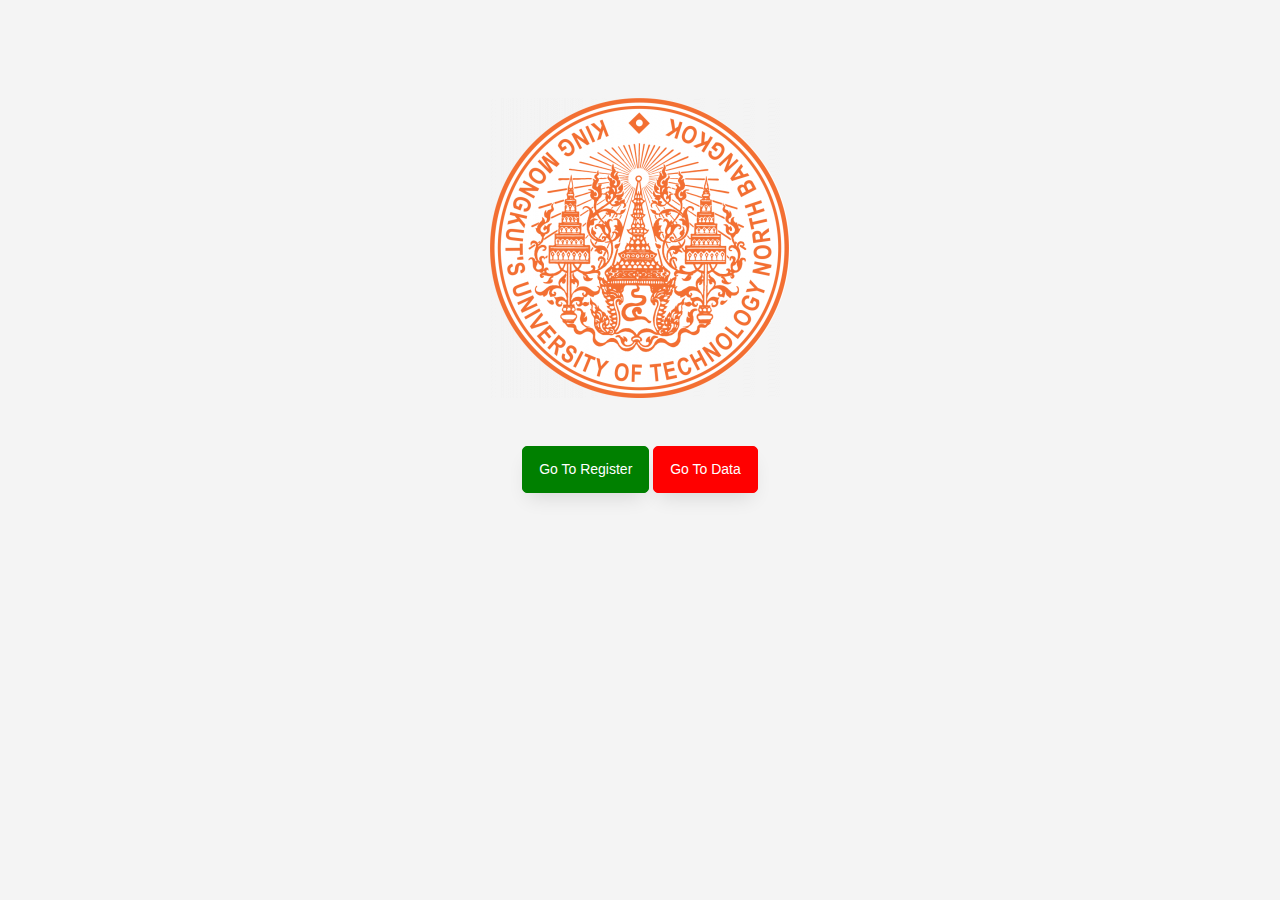
<file: index.html>
<!doctype html>
<html lang="en">
  <head>
  	<title>INDEX</title>
    <meta charset="utf-8">
    <meta name="viewport" content="width=device-width, initial-scale=1, shrink-to-fit=no">

	<link href='https://fonts.googleapis.com/css?family=Roboto:400,100,300,700' rel='stylesheet' type='text/css'>

	<link rel="stylesheet" href="https://stackpath.bootstrapcdn.com/font-awesome/4.7.0/css/font-awesome.min.css">
	
	<link rel="stylesheet" href="css/style.css">

	</head>
	<body >
		
	<section class="ftco-section">
		<div class="container">
			<div class="row justify-content-center">
				<div class="col-md-6 text-center mb-5">
					
					<img src="image/logokmutnb.png" alt="logokmutnb">
					
				</div>
			</div>
			<div class="col-md-12 text-center mb-5">
				<div class="form-group">
					<a href="register.html" >
					<input type="submit" value="Go To Register" class="btn btn-primary" >
					</a>
					<div class="submitting"></div>
					
					<a href="data.html" >
						<input type="submit" value="Go To Data" class="btn btn-primary2" >
						</a>
						<div class="datting"></div>
					
				</div>
			</div>
		</div>

								
	</section>

	</body>
</html>
</file>
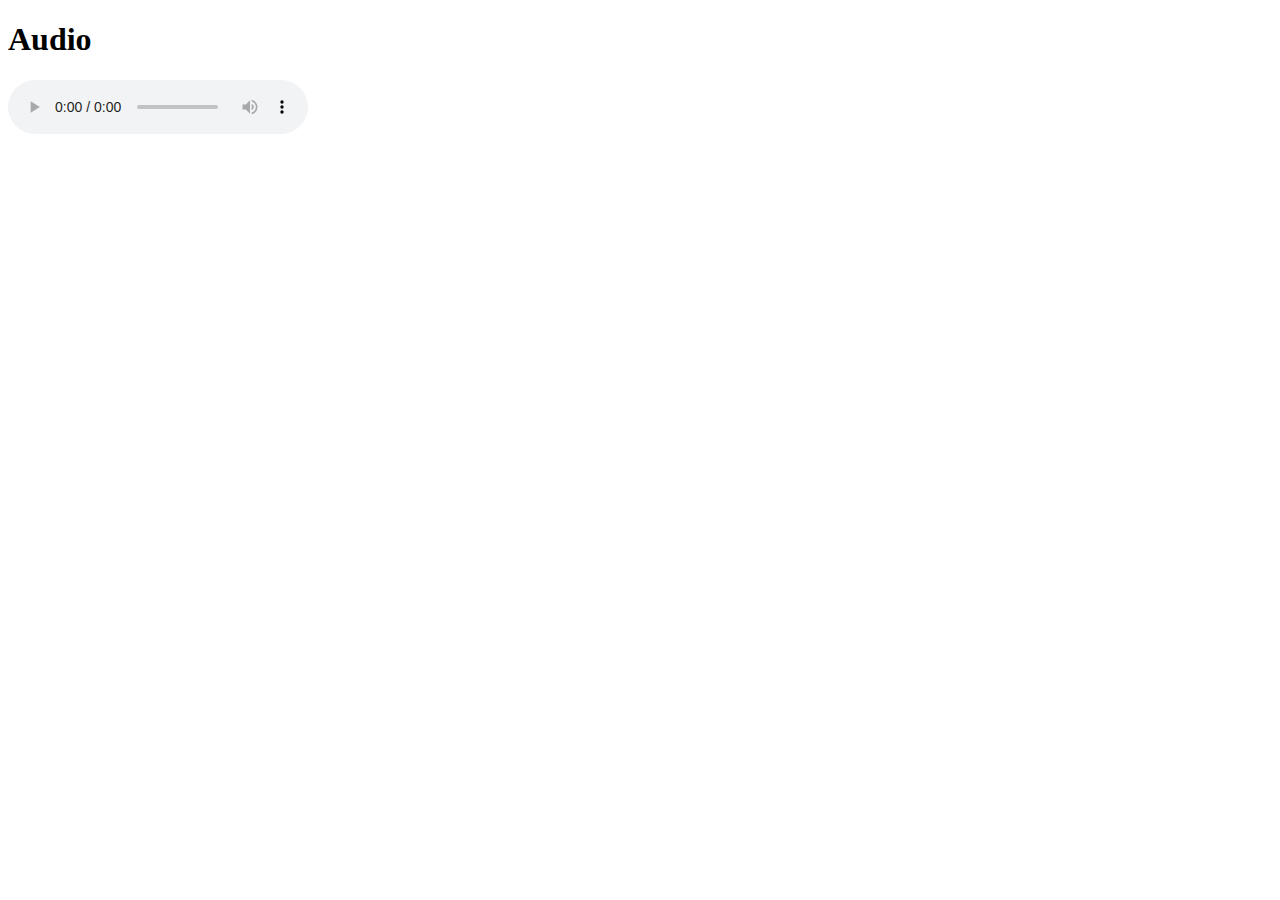
<file: audio.html>
<!DOCTYPE html>
<html lang="en">
<head>
    <meta charset="UTF-8">
    <meta http-equiv="X-UA-Compatible" content="IE=edge">
    <meta name="viewport" content="width=device-width, initial-scale=1.0">
    <title>Audio</title>
</head>
<body>
    <h1>Audio</h1>
    <audio controls>
        <source src="">
    </audio>
    
 
</body>
</html>
</file>
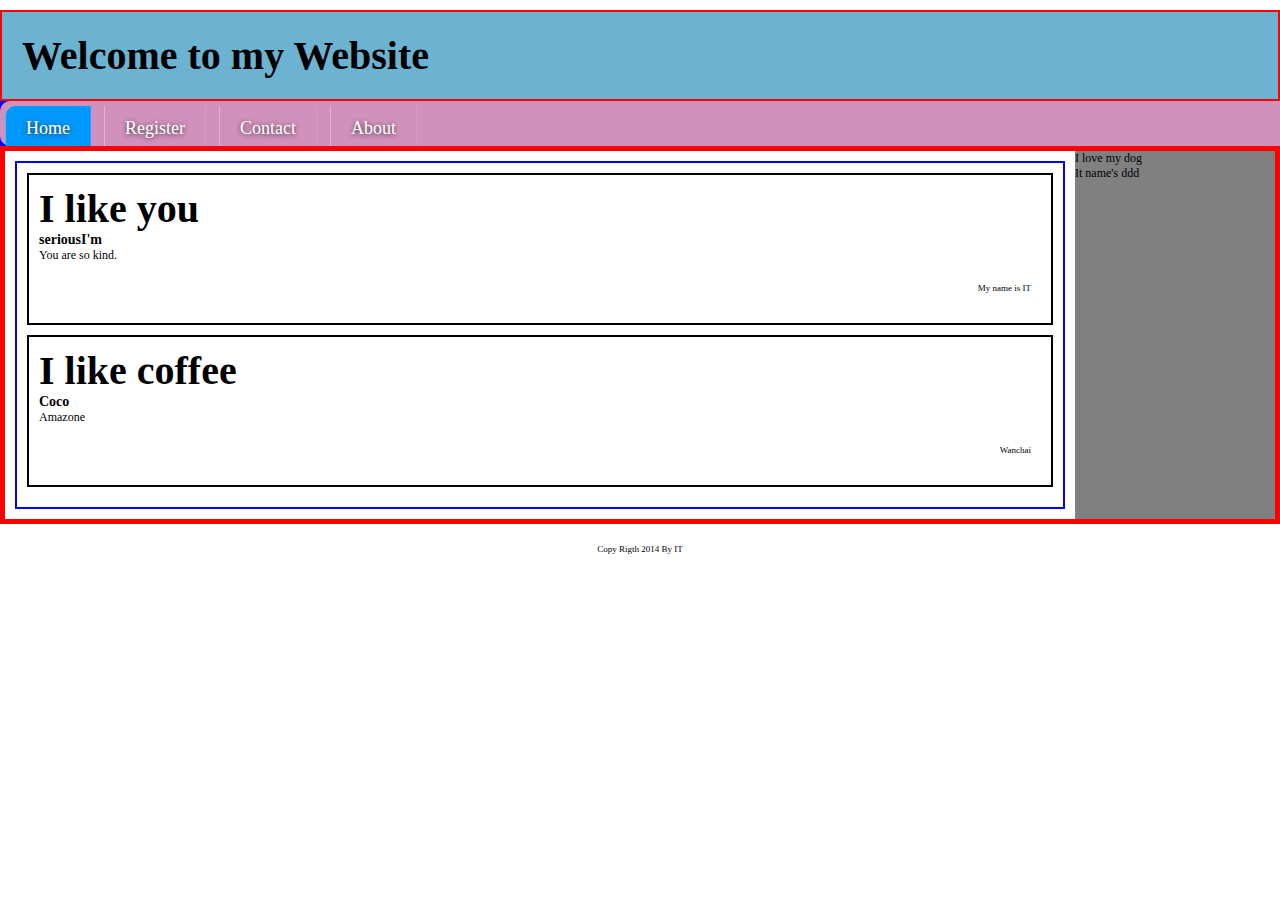
<file: First.html>
<!DOCTYPE html>
<html>
<head>
    <meta charset="utf-8">
    <title>MY WEB SITE</title>
    <link rel="stylesheet" href="css/main.css">
        
</head>
<body>
    <div id="wrapper">
    <header><h1>Welcome to my Website</h1></header>

            <nav>
                <ul id="nav">
                    <li id="home"><a href="">Home</a></li>
                    <li><a href="">Register</a></li>
                    <li><a href="">Contact</a></li>
                    <li><a href="">About</a></li>
                </ul>
            </nav>
            <div id="sec_wrapper">
                <section>
                    <article>
                        <header>
                            <hgroup>
                                <h1>I like you</h1>
                                <h2>seriousI'm </h2>
                                </hgroup>
                                <p>You are so kind.</p>
                                <footer>My name is IT</footer>
                        </header>
                    </article>

                    <article>
                        <header>
                            <hgroup>
                                <h1>I like coffee</h1>
                                <h2>Coco</h2>
                                </hgroup>
                                <p>Amazone</p>
                                <footer>Wanchai</footer>
                        </header>
                    </article>

                </section>
                    <aside>
                        <h4>I love my dog</h4>
                        <p>It name's ddd</p>
                    </aside>
            </div>
                    <footer>Copy Rigth 2014 By IT</footer>
            </div>
</body>
</html>
</file>
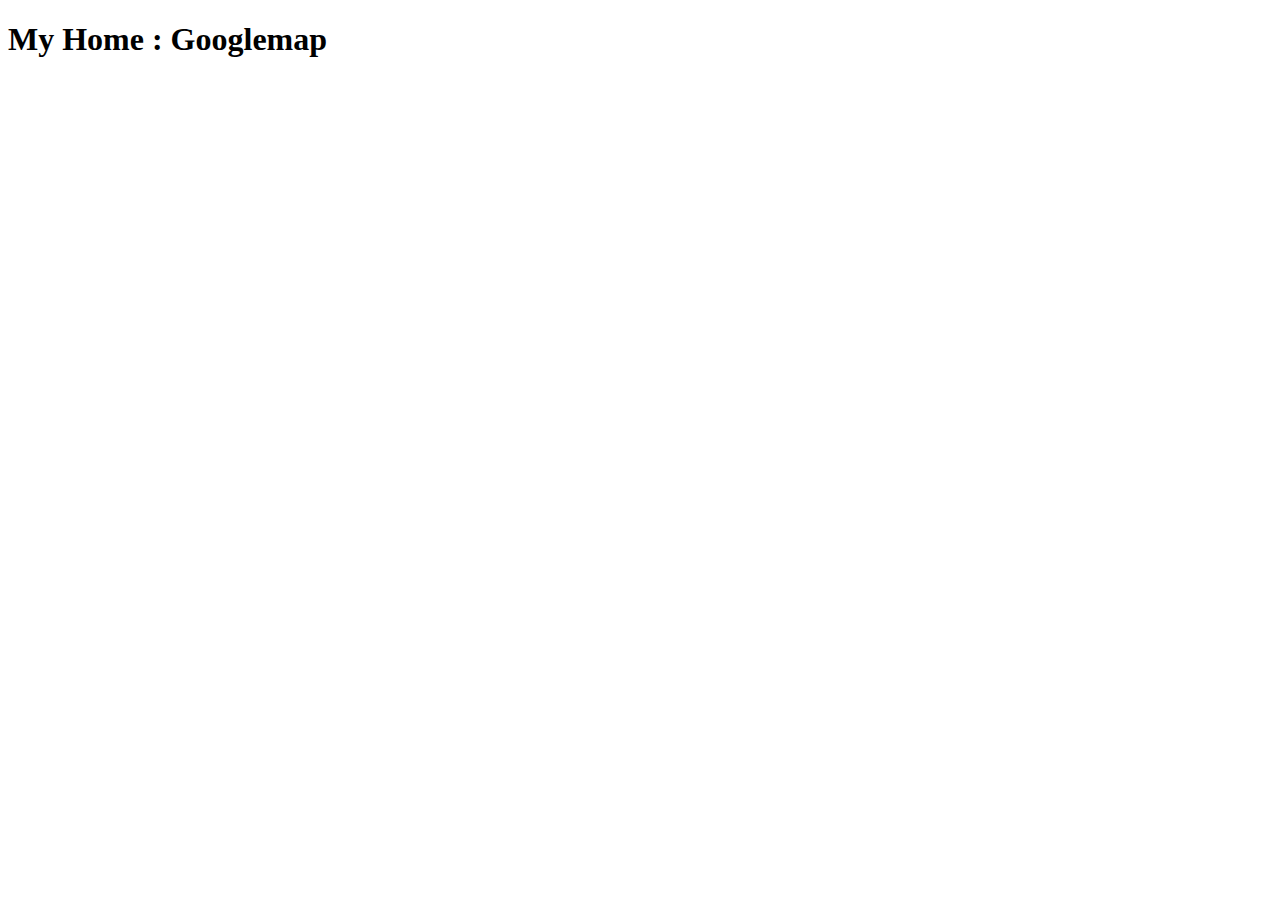
<file: googlemap.html>
<!DOCTYPE html>
<html lang="en">
<head>
    <meta charset="UTF-8">
    <meta http-equiv="X-UA-Compatible" content="IE=edge">
    <meta name="viewport" content="width=device-width, initial-scale=1.0">
    <title>Googlemap</title>
</head>
<body>
    <h1>My Home : Googlemap</h1>
    <iframe src="https://www.google.com/maps/embed?pb=!1m18!1m12!1m3!1d1331.6379617824828!2d101.24395420826302!3d12.701923165285127!2m3!1f0!2f0!3f0!3m2!1i1024!2i768!4f13.1!3m3!1m2!1s0x3102fb8260717a7b%3A0xb8e3c3f446e62fbe!2z4LiV4Liz4Lia4Lil4LiX4Lix4Lia4Lih4LiyIOC4reC4s-C5gOC4oOC4reC5gOC4oeC4t-C4reC4h-C4o-C4sOC4ouC4reC4hyDguKPguLDguKLguK3guIcgMjEwMDA!5e1!3m2!1sth!2sth!4v1634028630083!5m2!1sth!2sth" width="600" height="450" style="border:0;" allowfullscreen="" loading="lazy"></iframe>
 
</body>
</html>
</file>
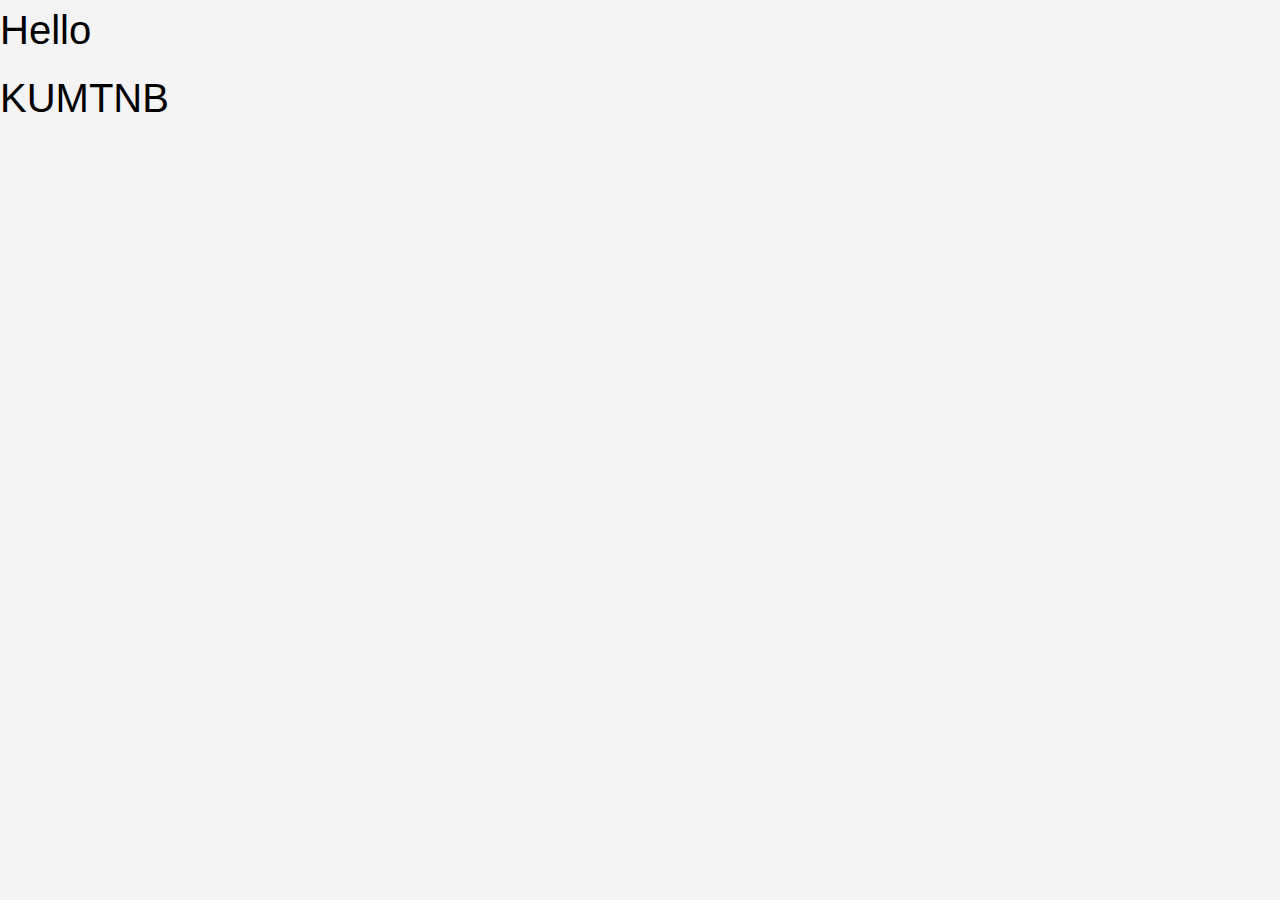
<file: hello.html>
<!DOCTYPE html>
<html lang="en">
    <head>
        
      <meta charset="utf-8">
      <meta name="viewport" content="width=device-width, initial-scale=1, shrink-to-fit=no">
  
      <link rel="stylesheet" href="css/style.css">
      <title>Document</title>
      </head>
    <body>
        <h1>Hello</h1>
        <h1>KUMTNB</h1>
    </body>
</html>
</file>
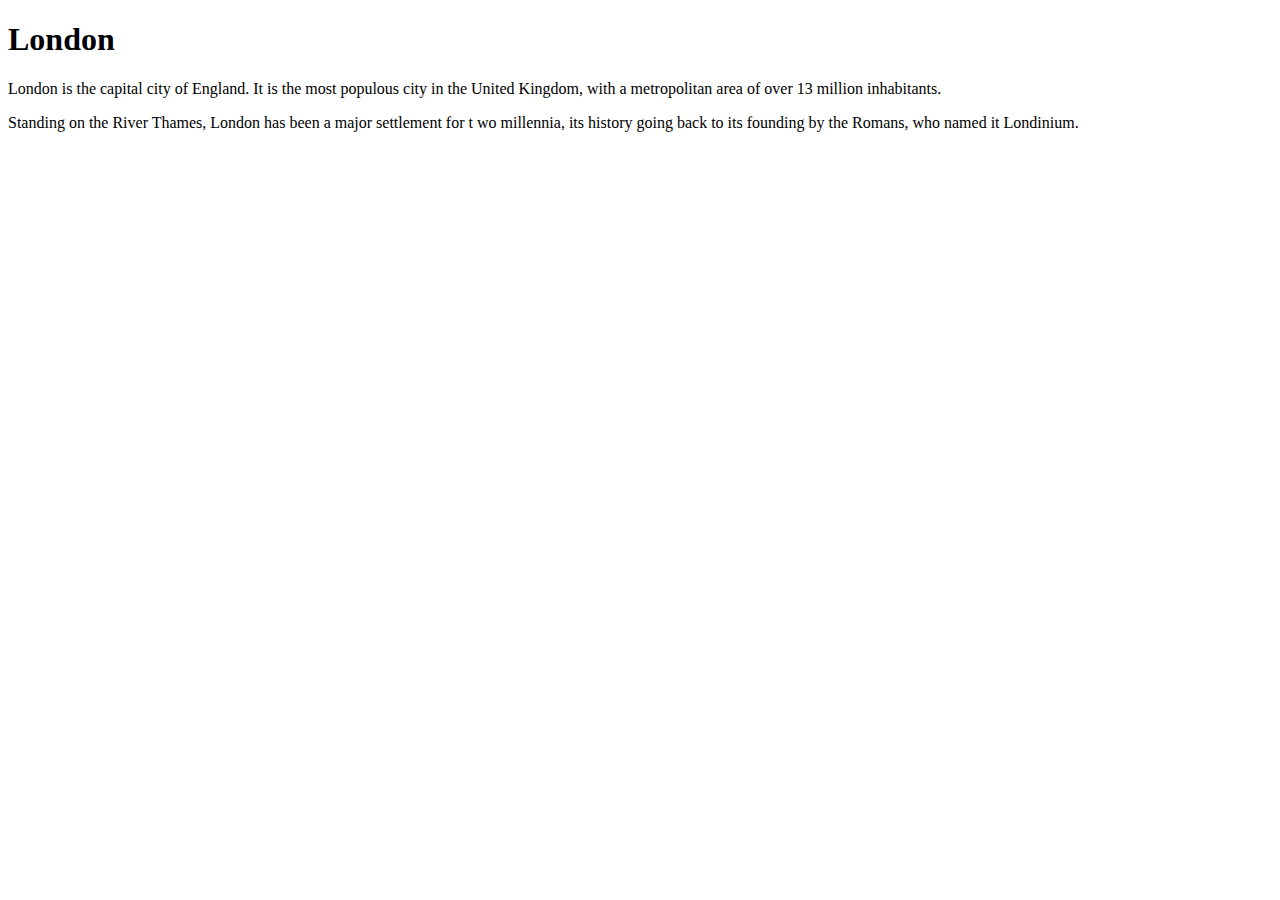
<file: london.html>
<!DOCTYPE html>
<html lang="en">
<head>
    <meta charset="UTF-8">
    <meta http-equiv="X-UA-Compatible" content="IE=edge">
    <meta name="viewport" content="width=device-width, initial-scale=1.0">
    <title>Document</title>
</head>
<body>
    <h1>London</h1>
    <p>London is the capital city of England. It is the most populous city in the  United Kingdom, with a metropolitan area of over 13 million inhabitants.</p>
    <p>Standing on the River Thames, London has been a major settlement for t
wo millennia, its history going back to its founding by the Romans, who named it Londinium.</p>
 
</body>
</html>
</file>
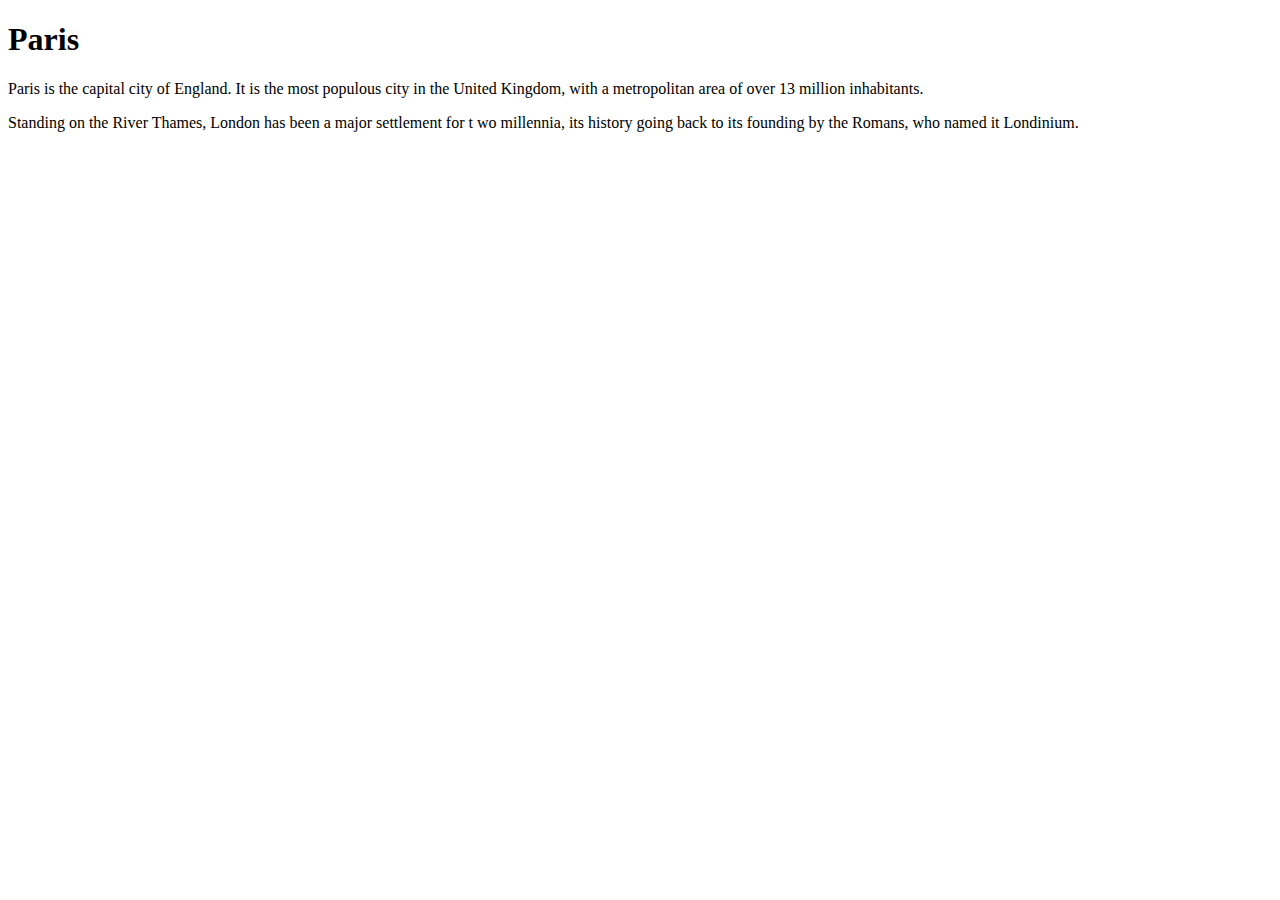
<file: paris.html>
<!DOCTYPE html>
<html lang="en">
<head>
    <meta charset="UTF-8">
    <meta http-equiv="X-UA-Compatible" content="IE=edge">
    <meta name="viewport" content="width=device-width, initial-scale=1.0">
    <title>Document</title>
</head>
<body>
    <h1>Paris</h1>
    <p>Paris is the capital city of England. It is the most populous city in the  United Kingdom, with a metropolitan area of over 13 million inhabitants.</p>
    <p>Standing on the River Thames, London has been a major settlement for t
wo millennia, its history going back to its founding by the Romans, who named it Londinium.</p>
 
</body>
</html>
</file>
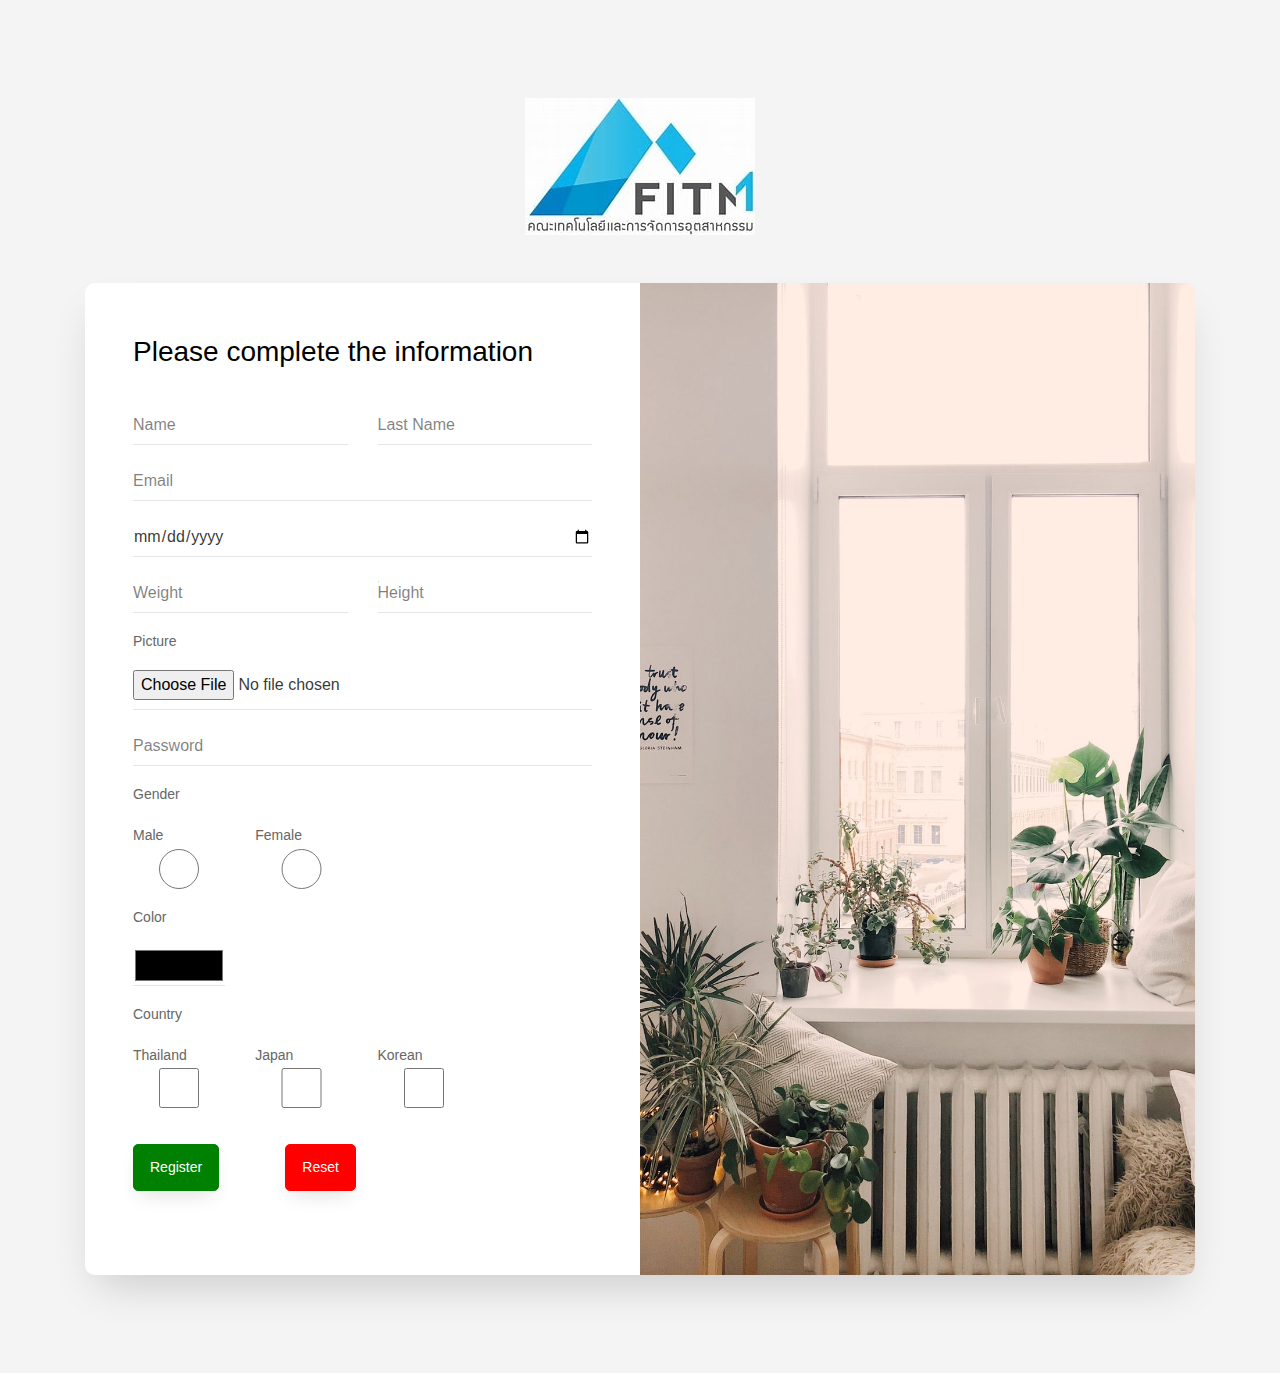
<file: register.html>
<!doctype html>
<html lang="en">
  <head>
  	<title>REGISTER</title>
    <meta charset="utf-8">
    <meta name="viewport" content="width=device-width, initial-scale=1, shrink-to-fit=no">

	<link href='https://fonts.googleapis.com/css?family=Roboto:400,100,300,700' rel='stylesheet' type='text/css'>

	<link rel="stylesheet" href="https://stackpath.bootstrapcdn.com/font-awesome/4.7.0/css/font-awesome.min.css">
	
	<link rel="stylesheet" href="css/style.css">

	</head>
	<body>
	<section class="ftco-section">
		<div class="container">
			<div class="row justify-content-center">
				<div class="col-md-6 text-center mb-5">
					
					<img src="image/logoFITM.jfif" alt="logoFITM">
					
				</div>
			</div>
			<div class="row justify-content-center">
				<div class="col-md-12">
					<div class="wrapper">
						<div class="row no-gutters">
							<div class="col-lg-6">
								<div class="contact-wrap w-100 p-md-5 p-4">
								<h3>Please complete the information</h3>
								<div id="form-message-warning" class="mb-4"></div> 
								<div class="row mb-4">
								<div class="col-md-4">
								<div class="dbox w-100 d-flex align-items-start">	
						        </div>
								</div>
								<div class="col-md-4">
								<div class="dbox w-100 d-flex align-items-start">
						        </div>
								</div>
								<div class="col-md-4">
							    <div class="dbox w-100 d-flex align-items-start">
						        </div>
								</div>
									</div>
									<form method="POST" id="contactForm" name="contactForm" class="contactForm">
										<div class="row">
											<div class="col-md-6">
												<div class="form-group" >
													<input type="text" class="form-control" name="name" id="name" placeholder="Name">
												</div>
											</div>
											<div class="col-md-6">
												<div class="form-group" >
												<input type="text" class="form-control" name="lname" id="lname" placeholder="Last Name">
												</div>
											</div>

											<div class="col-md-12"> 
												<div class="form-group">
													<input type="email" class="form-control" name="email" id="email" placeholder="Email">
												</div>
											</div>
											<div class="col-md-12"> 
												<div class="form-group">
													<input type="date" class="form-control" name="birth" id="birth" placeholder="Birth">
												</div>
											</div>
											<div class="col-md-6">
												<div class="form-group">
													<input type="number" class="form-control" name="weight" id="weight" placeholder="Weight">
												</div>
											</div>
											<div class="col-md-6">
												<div class="form-group">
												<input type="number" class="form-control" name="height" id="height" placeholder="้Height">
												</div>
											</div>
											<div class="col-md-12"> 
												<div class="form-group">
													<div class="text">
														<p><span>Picture</span></p>
													  </div>
													<input type="file" class="form-control" name="pic" id="pic" placeholder="Picture">
												</div>
											</div>
											<div class="col-md-12"> 
												<div class="form-group">
													<input type="password" class="form-control" name="pas" id="pas" placeholder="Password">
												</div>
											</div>
											<div class="col-md-12"> 
											<div class="text">
												<p><span>Gender</span></p>
											  </div></div>
											<div class="col-md-3"> 
												<div class="form-group">
														
														<span>Male</span>
														<input type="radio" class="form-control" name="male" id="male" placeholder="Male">
													</div>
												</div>
												<div class="col-md-3"> 
													<div class="form-group">
															<span>Female</span>
															<input type="radio" class="form-control" name="female" id="female" placeholder="Female">
														</div>
													</div>
												<div class="col-md-12"></div>
											<div class="col-md-3"> 
											<div class="form-group">
													<div class="text">
														<p><span>Color</span></p>
													  </div>
													<input type="color" class="form-control" name="color" id="color" placeholder="Color">
												</div>
											</div>
											<div class="col-md-12"> 
												<div class="text">
													<p><span>Country</span></p>
												  </div></div>
											<div class="col-md-3"> 
												<div class="form-group">
													<span>Thailand</span>
														<input type="checkbox" class="form-control" name="thai" id="thai" placeholder="Thailand">
													</div>
											</div>
											<div class="col-md-3"> 
													<div class="form-group">
														<span>Japan</span>
															<input type="checkbox" class="form-control" name="japan" id="japan" placeholder="Japan">
														</div>
													</div>
											<div class="col-md-3"> 
													<div class="form-group">
														<span>Korean</span>
														<input type="checkbox" class="form-control" name="korean" id="korean" placeholder="Korean">
													</div>
											</div><br><br><br><br>
											
					
											<div class="col-md-12">
												<div class="form-group">

													<a href="data.html" >
													<input type="submit" value="Register" class="btn btn-primary" >
													</a>
													<div class="submitting"></div>
													
													&nbsp;&nbsp;&nbsp;&nbsp;&nbsp;&nbsp;&nbsp;&nbsp;&nbsp;&nbsp;&nbsp;&nbsp;&nbsp;&nbsp;&nbsp;
													<input type="reset" value="Reset" class="btn btn-primary2" >
													<div class="reseting"></div>
												</div>
											</div>
										</div>
									</form>
									
								</div>
							</div>
							<div class="col-lg-6 d-flex align-items-stretch">
								<div class="info-wrap w-100 p-5 img" style="background-image: url(image/img.jpg);">
			          </div>
							</div>
						</div>
					</div>
				</div>
			</div>
		</div>
	</section>

	</body>
</html>
</file>
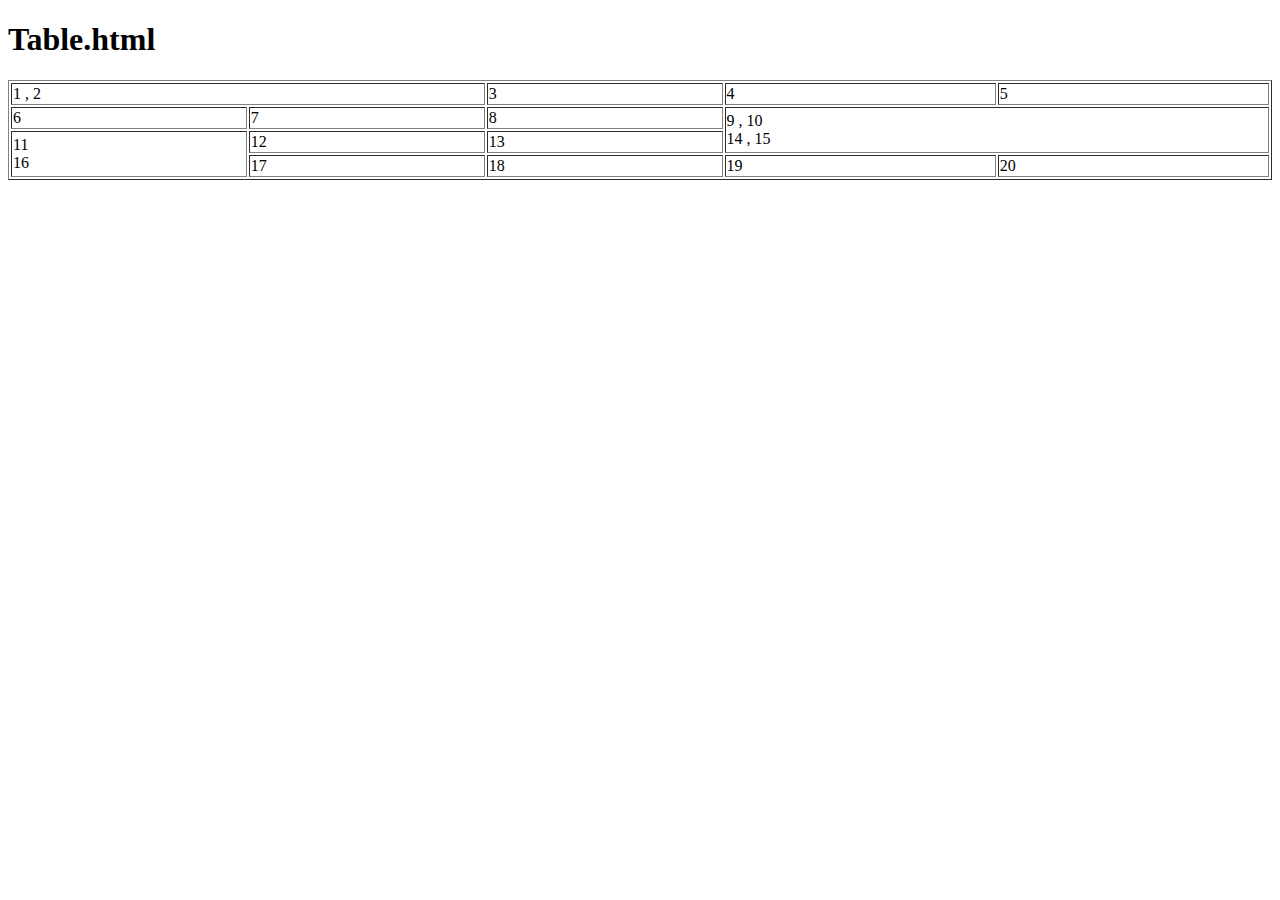
<file: table.html>
<!DOCTYPE html>
<html lang="en">
<head>
    <meta charset="UTF-8">
    <meta http-equiv="X-UA-Compatible" content="IE=edge">
    <meta name="viewport" content="width=device-width, initial-scale=1.0">
    <title>Table</title>
</head>
<body>
    <h1>Table.html</h1>
    <table border="1" width=100%>
        <tr>
          <td colspan="2">1 , 2</td>
          <!--td>2</td-->
          <td>3</td>
          <td>4</td>
          <td>5</td>
        </tr>
        <tr>
            <td>6</td>
            <td>7</td>
            <td>8</td>
            <td colspan="2" rowspan="2">9 , 10 <br> 14 , 15</td>
            <!--td>10</td-->
          </tr>
          <tr>
            <td rowspan="2">11<br>16</td>
            <td>12</td>
            <td>13</td>
            <!--td>14</td-->
            <!--td>15</td-->
          </tr>
          <tr>
            <!--td>16</td-->
            <td>17</td>
            <td>18</td>
            <td>19</td>
            <td>20</td>
          </tr>
  </table>
 
</body>
</html
</file>
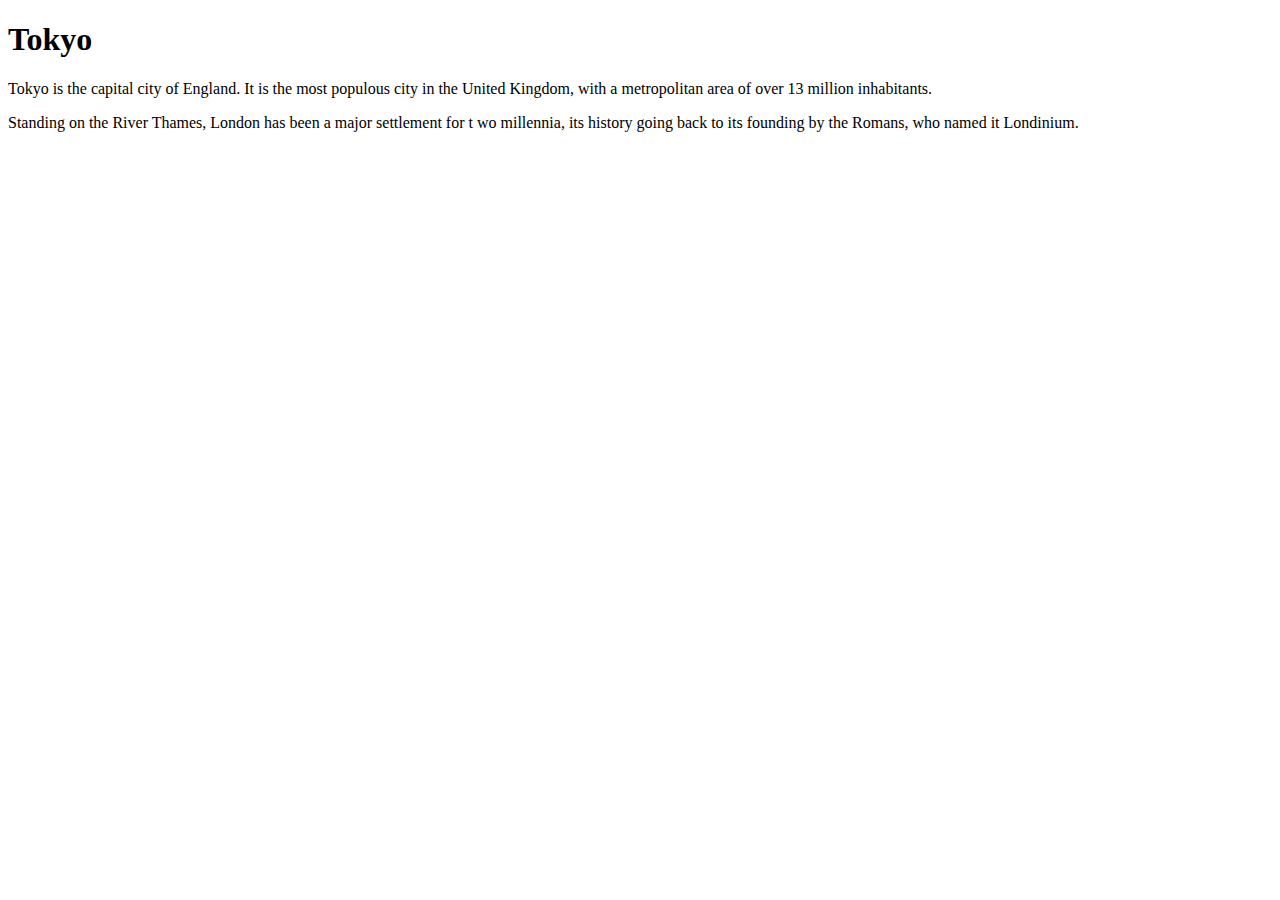
<file: tokyo.html>
<!DOCTYPE html>
<html lang="en">
<head>
    <meta charset="UTF-8">
    <meta http-equiv="X-UA-Compatible" content="IE=edge">
    <meta name="viewport" content="width=device-width, initial-scale=1.0">
    <title>Document</title>
</head>
<body>
    <h1>Tokyo</h1>
    <p>Tokyo is the capital city of England. It is the most populous city in the  United Kingdom, with a metropolitan area of over 13 million inhabitants.</p>
    <p>Standing on the River Thames, London has been a major settlement for t
wo millennia, its history going back to its founding by the Romans, who named it Londinium.</p>
 
</body>
</html>
</file>
<file: css/main.css>
*{
        margin: 0px;
        padding: 0px;
        font: 12px Verdana;
    }
        h1{ font: bold 40px Verdana; }
        h2{ font: bold 14px Verdana; }
        body{
        width: 100%;
        display: -webkit-box;
        -webkit-box-pack: center;
    }
        #wrapper{
        width: 1000px;
        margin: 10px auto;
        display: -webkit-box;
        -webkit-box-orient:vertical;
        -webkit-box-flex: 1;
    }
        header{
        background: #6cb2d1;
        border: 2px solid red;
        padding: 20px;
    }
    nav {
        background: blue;
        color: white;
    }
        nav li{
        display: inline-block;
        
        list-style: none;
        padding: 5px;
        color: white;
        font: bold 14px Verdara;
    }
        #sec_wrapper{
        display: -webkit-box;
        -webkit-box-orient: horizontal;
        border: 5px solid red;
    }
        section{
        border: 2px solid blue;
        -webkit-box-flex: 1;
        margin: 10px;
        padding: 10px;
    }
        aside{
        background: gray;
        width: 200px;
        margin: 0px;
    }
        article{
        padding: 10px;
        margin-bottom: 10px;
        font-size: 12px;
        border: 2px solid black;
    }
        article header{
        background: white;
        padding: 0px;
        border: none;
    }
        
        article footer{
        text-align: right;
        padding-right: 10px;
        border: none;
    }
        footer{
        text-align: center;
        padding: 20px;
        font-size: 9px;
    }
    
ul#nav{
    background: #D291BC;
    width: 1535px;
    height:45px;
    margin-left: auto;
    margin-right: auto;
    padding:0;
    margin:0;
    display:block;
    list-style:none;
    border-radius:10px;
}
#home a{
    background:#09f;
    border-top-left-radius:10px;
    border-bottom-left-radius:10px;
}
#home a:hover{ border-top-left-radius:10px; border-bottom-left-radius:10px; }
nav ul li a{
    font-family:Angsana New;
    font-size:18px;

    line-height:25px;
    padding-bottom:10px;
    padding-left:20px;
    padding-right:20px;
    padding-top:10px;
    float:left;
    text-decoration:none;
    color:#fff;
    text-shadow:0px 1px 5px #333;
    border-left:solid 1px #006;
    border-right:solid 1px #00f;
    border-left:solid 1px rgba(255,255,255,0.3);
    border-right:solid 1px rgba(255,255,255,0.1);
}
nav ul li a:hover{ background:#09f; }
</file>
